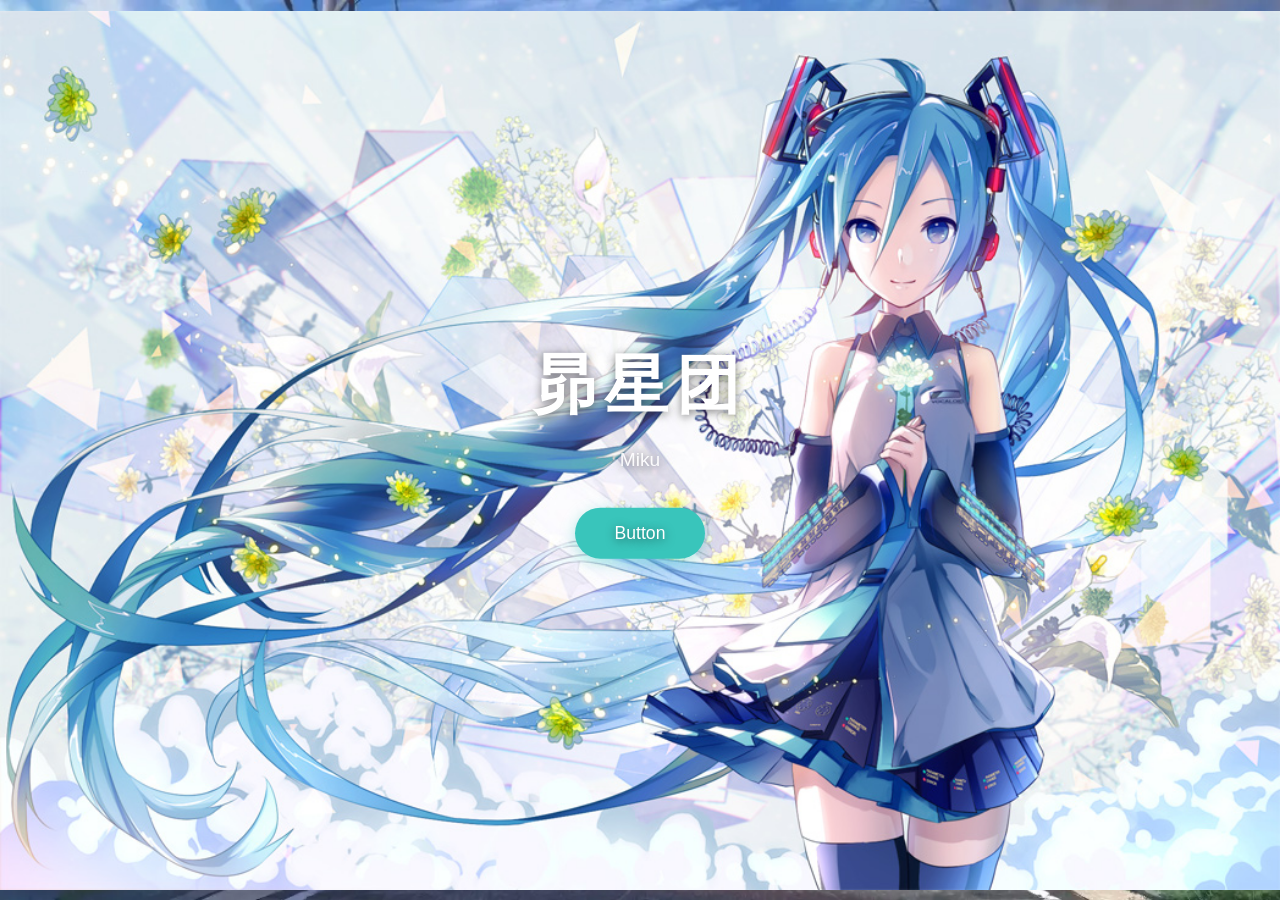
<file: landing/index.html>
<!DOCTYPE html>
<html>
<head>
  <meta charset="utf-8">
  <title>昴星团</title>
  <meta name="viewport" content="width=device-width, initial-scale=1, shrink-to-fit=no">
  <style>
    * {
      margin: 0;
      padding: 0;
      box-sizing: border-box;
    }
    
    body {
      font-family: -apple-system, BlinkMacSystemFont, "Segoe UI", Roboto, "Helvetica Neue", Arial, sans-serif;
    }
    
    .landing-section {
      position: fixed;
      top: 0;
      left: 0;
      width: 100vw;
      height: 100vh;
      overflow: hidden;
      z-index: 9999;
    }
    
    .background-slider {
      position: absolute;
      top: 0;
      left: 0;
      width: 100%;
      height: 100%;
      z-index: 1;
    }
    
    /* 底层背景图 */
    .background-slider::before {
      content: '';
      position: absolute;
      top: 0;
      left: 0;
      width: 100%;
      height: 100%;
      background-image: url('/landing/images/bg-default.png');
      background-size: cover;
      background-position: center;
      background-repeat: no-repeat;
      z-index: 0;
    }
    
    .bg-image {
      position: absolute;
      top: 0;
      left: 0;
      width: 100%;
      height: 100%;
      background-color: transparent;
      background-size: contain;
      background-position: center;
      background-repeat: no-repeat;
      opacity: 0;
      transform: translateX(100%);
      /* 默认无transition，通过JS控制 */
      z-index: 2;
    }
    
    .bg-image.transition {
      transition: transform 600ms ease-in-out, opacity 600ms ease-in-out;
    }
    
    .bg-image.active {
      opacity: 1;
      transform: translateX(0);
      z-index: 2;
    }
    
    .landing-content {
      position: absolute;
      top: 50%;
      left: 50%;
      transform: translate(-50%, -50%);
      text-align: center;
      z-index: 10;
      color: #fff;
      text-shadow: 0 2px 10px rgba(0, 0, 0, 0.5);
    }
    
    .landing-title {
      font-size: 4rem;
      font-weight: 700;
      margin: 0 0 1rem 0;
      letter-spacing: 0.5rem;
      animation: fadeInUp 1s ease-out;
    }
    
    .landing-subtitle {
      font-size: 1.2rem;
      font-weight: 300;
      margin: 0 0 2rem 0;
      opacity: 0.9;
      max-width: 600px;
      line-height: 1.6;
      overflow: hidden;
      height: 1.6em;
      position: relative;
    }
    
    .landing-subtitle-text {
      display: inline-block;
      transition: transform 600ms ease-in-out, opacity 600ms ease-in-out;
    }
    
    .landing-subtitle-text.slide-in-right {
      animation: slideInRight 600ms ease-in-out forwards;
    }
    
    .landing-subtitle-text.slide-in-left {
      animation: slideInLeft 600ms ease-in-out forwards;
    }
    
    @keyframes slideInRight {
      from {
        transform: translateX(100%);
        opacity: 0;
      }
      to {
        transform: translateX(0);
        opacity: 0.9;
      }
    }
    
    @keyframes slideInLeft {
      from {
        transform: translateX(-100%);
        opacity: 0;
      }
      to {
        transform: translateX(0);
        opacity: 0.9;
      }
    }
    
    .enter-button {
      display: inline-block;
      padding: 15px 40px;
      background-color: #39c5bb;
      color: #fff;
      text-decoration: none;
      border-radius: 30px;
      font-size: 1.1rem;
      font-weight: 500;
      transition: all 0.3s ease;
      animation: fadeInUp 1s ease-out 0.6s both;
      border: none;
      cursor: pointer;
      box-shadow: 0 4px 15px rgba(57, 197, 187, 0.4);
    }
    
    .enter-button:hover {
      background-color: #2da89e;
      transform: translateY(-2px);
      box-shadow: 0 6px 20px rgba(57, 197, 187, 0.6);
    }
    
    .nav-zones {
      position: absolute;
      top: 0;
      left: 0;
      width: 100%;
      height: 100%;
      display: flex;
      z-index: 5;
    }
    
    .nav-zone {
      height: 100%;
      cursor: pointer;
      transition: background-color 0.3s ease;
    }
    
    .nav-zone:hover {
      background-color: rgba(255, 255, 255, 0.05);
    }
    
    .nav-zone-left {
      width: 20%;
    }
    
    .nav-zone-center {
      width: 60%;
      cursor: default;
    }
    
    .nav-zone-center:hover {
      background-color: transparent;
    }
    
    .nav-zone-right {
      width: 20%;
    }
    
    .nav-hints {
      position: absolute;
      top: 50%;
      left: 0;
      width: 100%;
      transform: translateY(-50%);
      display: flex;
      justify-content: space-between;
      padding: 0 2rem;
      pointer-events: none;
      z-index: 6;
    }
    
    .nav-hint {
      font-size: 3rem;
      color: rgba(255, 255, 255, 0.3);
      transition: color 0.3s ease, opacity 0.3s ease;
      opacity: 0;
    }
    
    .nav-zone-left:hover ~ .nav-hints .nav-hint-left,
    .nav-zone-right:hover ~ .nav-hints .nav-hint-right {
      opacity: 1;
      color: rgba(255, 255, 255, 0.6);
    }
    
    @keyframes fadeInUp {
      from {
        opacity: 0;
        transform: translateY(30px);
      }
      to {
        opacity: 1;
        transform: translateY(0);
      }
    }
    
    @media (max-width: 768px) {
      .landing-title {
        font-size: 2.5rem;
        letter-spacing: 0.3rem;
      }
      
      .landing-subtitle {
        font-size: 1rem;
        padding: 0 2rem;
      }
      
      .enter-button {
        padding: 12px 30px;
        font-size: 1rem;
      }
      
      .nav-hint {
        font-size: 2rem;
      }
    }
  </style>
</head>
<body>
  <div id="landing-section" class="landing-section">
    <div class="background-slider">
      <div class="bg-image active" data-index="0" style="transform: translateX(0);"></div>
      <div class="bg-image" data-index="1" style="transform: translateX(100%);"></div>
      <div class="bg-image" data-index="2" style="transform: translateX(100%);"></div>
    </div>
    <div class="landing-content">
      <h1 class="landing-title">昴星团</h1>
      <p class="landing-subtitle" id="landing-subtitle"><span class="landing-subtitle-text">Miku</span></p>
      <a href="/archives" class="enter-button">Button</a>
    </div>
    <div class="nav-zones">
      <div class="nav-zone nav-zone-left" id="nav-prev"></div>
      <div class="nav-zone nav-zone-center"></div>
      <div class="nav-zone nav-zone-right" id="nav-next"></div>
    </div>
    <div class="nav-hints">
      <span class="nav-hint nav-hint-left">‹</span>
      <span class="nav-hint nav-hint-right">›</span>
    </div>
  </div>

  <script>
    // 配置数据
    window.backgroundConfig = {
      backgrounds: [
        { image: '/landing/images/bg-1.jpg', subtitle: 'Miku' },
        { image: '/landing/images/bg-2.jpg', subtitle: 'Ayase' },
        { image: '/landing/images/bg-3.jpg', subtitle: 'Rin/Ren' }
      ],
      autoPlayInterval: 5000
    };
  </script>
  <script>
    (function() {
      'use strict';

      var config = window.backgroundConfig || { backgrounds: [], autoPlayInterval: 5000 };
      var backgrounds = config.backgrounds;
      var currentIndex = 0;
      var autoPlayTimer = null;
      var isTransitioning = false;

      var bgImages = document.querySelectorAll('.bg-image');
      var subtitleEl = document.getElementById('landing-subtitle');
      var prevBtn = document.getElementById('nav-prev');
      var nextBtn = document.getElementById('nav-next');

      function init() {
        if (backgrounds.length === 0) {
          console.warn('No backgrounds configured');
          return;
        }

        // Initialize background images
        bgImages.forEach(function(img, index) {
          if (backgrounds[index]) {
            img.style.backgroundImage = 'url(' + backgrounds[index].image + ')';
          }
        });

        // Update subtitle
        updateSubtitle(null, true);

        // Preload next image
        preloadImage(getNextIndex(1));

        // Start autoplay
        startAutoPlay();

        // Bind events
        bindEvents();
      }

      function getNextIndex(direction) {
        var newIndex = currentIndex + direction;
        if (newIndex < 0) {
          return backgrounds.length - 1;
        } else if (newIndex >= backgrounds.length) {
          return 0;
        }
        return newIndex;
      }

      function updateSubtitle(direction, isInitial) {
        if (!subtitleEl || !backgrounds[currentIndex]) return;
        
        var text = backgrounds[currentIndex].subtitle;
        var span = subtitleEl.querySelector('.landing-subtitle-text');
        
        if (isInitial) {
          span.textContent = text;
          return;
        }
        
        // Remove existing animation classes
        span.classList.remove('slide-in-right', 'slide-in-left');
        
        // Force reflow
        void span.offsetWidth;
        
        // Add appropriate animation class
        if (direction === 'next') {
          span.classList.add('slide-in-right');
        } else {
          span.classList.add('slide-in-left');
        }
        
        // Update text after a small delay to sync with animation
        setTimeout(function() {
          span.textContent = text;
        }, 50);
      }

      function preloadImage(index) {
        if (backgrounds[index]) {
          var img = new Image();
          img.src = backgrounds[index].image;
        }
      }

      function goToSlide(index, isManual, direction) {
        if (isTransitioning || index === currentIndex || backgrounds.length === 0) {
          return;
        }

        isTransitioning = true;
        
        // Determine direction if not provided
        if (!direction) {
          direction = index > currentIndex ? 'next' : 'prev';
        }

        // Get current and next elements using modulo like first version
        var currentBg = bgImages[currentIndex % bgImages.length];
        var nextBg = bgImages[index % bgImages.length];

        // Set next background image
        if (backgrounds[index]) {
          nextBg.style.backgroundImage = 'url(' + backgrounds[index].image + ')';
        }

        // Pre-position nextBg based on direction (without animation)
        // Remove transition class first
        nextBg.classList.remove('active', 'transition');
        if (direction === 'next') {
          // Next image starts from right
          nextBg.style.transform = 'translateX(100%)';
        } else {
          // Prev image starts from left
          nextBg.style.transform = 'translateX(-100%)';
        }

        // Force reflow to apply the pre-position instantly
        void nextBg.offsetWidth;

        // Add transition class for animation
        currentBg.classList.add('transition');
        nextBg.classList.add('transition');

        // Apply slide animations based on direction
        if (direction === 'next') {
          // Next: current slides left, next comes from right
          currentBg.style.transform = 'translateX(-100%)';
          currentBg.classList.remove('active');
          nextBg.style.transform = 'translateX(0)';
          nextBg.classList.add('active');
        } else {
          // Prev: current slides right, next comes from left
          currentBg.style.transform = 'translateX(100%)';
          currentBg.classList.remove('active');
          nextBg.style.transform = 'translateX(0)';
          nextBg.classList.add('active');
        }

        // Update index
        currentIndex = index;

        // Update subtitle with slide animation
        updateSubtitle(direction);

        // Preload next image
        preloadImage(getNextIndex(direction === 'next' ? 1 : -1));

        // Reset transition flag
        setTimeout(function() {
          isTransitioning = false;
        }, 650);

        // Reset autoplay only on manual navigation
        if (isManual) {
          resetAutoPlay();
        }
      }

      function nextSlide(isManual) {
        goToSlide(getNextIndex(1), isManual, 'next');
      }

      function prevSlide() {
        goToSlide(getNextIndex(-1), true, 'prev');
      }

      function startAutoPlay() {
        if (backgrounds.length <= 1) return;
        stopAutoPlay();
        autoPlayTimer = setInterval(function() {
          nextSlide(false);
        }, config.autoPlayInterval);
      }

      function stopAutoPlay() {
        if (autoPlayTimer) {
          clearInterval(autoPlayTimer);
          autoPlayTimer = null;
        }
      }

      function resetAutoPlay() {
        stopAutoPlay();
        startAutoPlay();
      }

      function bindEvents() {
        if (prevBtn) {
          prevBtn.addEventListener('click', function(e) {
            e.preventDefault();
            e.stopPropagation();
            prevSlide();
          });
        }

        if (nextBtn) {
          nextBtn.addEventListener('click', function(e) {
            e.preventDefault();
            e.stopPropagation();
            nextSlide(true);
          });
        }

        // Keyboard navigation
        document.addEventListener('keydown', function(e) {
          if (e.key === 'ArrowLeft') {
            prevSlide();
          } else if (e.key === 'ArrowRight') {
            nextSlide(true);
          }
        });

        // Pause autoplay on hover
        var landingSection = document.getElementById('landing-section');
        if (landingSection) {
          landingSection.addEventListener('mouseenter', stopAutoPlay);
          landingSection.addEventListener('mouseleave', startAutoPlay);
        }

        // Visibility API
        document.addEventListener('visibilitychange', function() {
          if (document.hidden) {
            stopAutoPlay();
          } else {
            startAutoPlay();
          }
        });
      }

      // Initialize when DOM is ready
      if (document.readyState === 'loading') {
        document.addEventListener('DOMContentLoaded', init);
      } else {
        init();
      }
    })();
  </script>
</body>
</html>
</file>
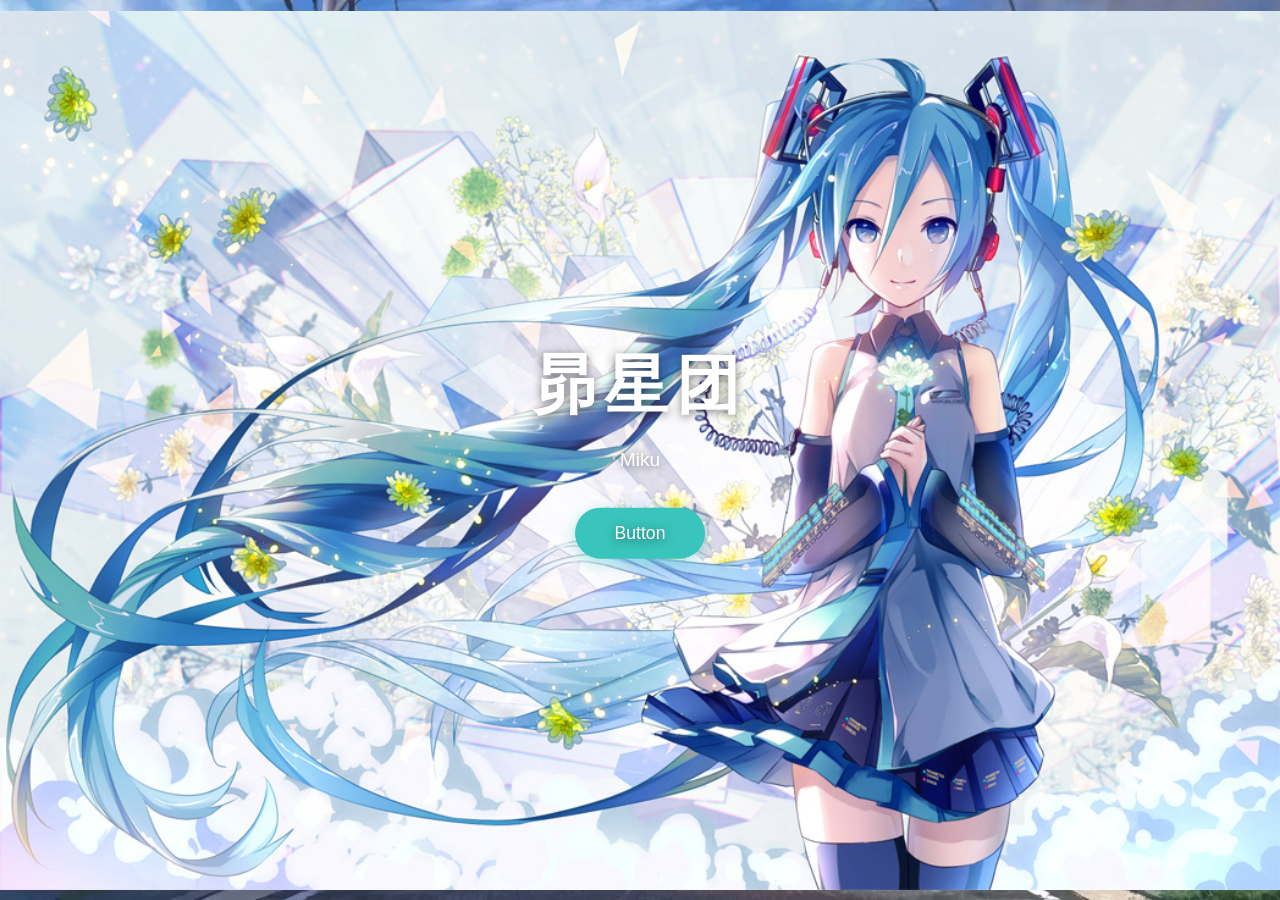
<file: nav/index.html>
<!DOCTYPE html>
<html lang="zh-CN">
<head>
  <meta charset="utf-8">
  <title>昴星团</title>
  <meta name="viewport" content="width=device-width, initial-scale=1, shrink-to-fit=no">
  <style>
    * {
      margin: 0;
      padding: 0;
      box-sizing: border-box;
    }
    
    html, body {
      width: 100%;
      height: 100%;
      overflow: hidden;
      font-family: -apple-system, BlinkMacSystemFont, "Segoe UI", Roboto, "Helvetica Neue", Arial, sans-serif;
    }
    
    .nav-section {
      position: fixed;
      top: 0;
      left: 0;
      width: 100vw;
      height: 100vh;
      overflow: hidden;
    }
    
    .background-slider {
      position: absolute;
      top: 0;
      left: 0;
      width: 100%;
      height: 100%;
    }
    
    /* 底层背景图 */
    .background-slider::before {
      content: '';
      position: absolute;
      top: 0;
      left: 0;
      width: 100%;
      height: 100%;
      background-image: url('/images/bg-default.png');
      background-size: cover;
      background-position: center;
      background-repeat: no-repeat;
      z-index: 0;
    }
    
    .bg-image {
      position: absolute;
      top: 0;
      left: 0;
      width: 100%;
      height: 100%;
      background-color: transparent;
      background-size: contain;
      background-position: center;
      background-repeat: no-repeat;
      opacity: 0;
      transition: opacity 1500ms ease-in-out;
      z-index: 1;
    }
    
    .bg-image.active {
      opacity: 1;
    }
    
    .nav-content {
      position: absolute;
      top: 50%;
      left: 50%;
      transform: translate(-50%, -50%);
      text-align: center;
      z-index: 10;
      color: #fff;
      text-shadow: 0 2px 10px rgba(0, 0, 0, 0.5);
    }
    
    .nav-title {
      font-size: 4rem;
      font-weight: 700;
      margin: 0 0 1rem 0;
      letter-spacing: 0.5rem;
      animation: fadeInUp 1s ease-out;
    }
    
    .nav-subtitle {
      font-size: 1.2rem;
      font-weight: 300;
      margin: 0 0 2rem 0;
      opacity: 0.9;
      animation: fadeInUp 1s ease-out 0.3s both;
      max-width: 600px;
      line-height: 1.6;
    }
    
    .enter-button {
      display: inline-block;
      padding: 15px 40px;
      background-color: #39c5bb;
      color: #fff;
      text-decoration: none;
      border-radius: 30px;
      font-size: 1.1rem;
      font-weight: 500;
      transition: all 0.3s ease;
      animation: fadeInUp 1s ease-out 0.6s both;
      border: none;
      cursor: pointer;
      box-shadow: 0 4px 15px rgba(57, 197, 187, 0.4);
    }
    
    .enter-button:hover {
      background-color: #2da89e;
      transform: translateY(-2px);
      box-shadow: 0 6px 20px rgba(57, 197, 187, 0.6);
    }
    
    .nav-zones {
      position: absolute;
      top: 0;
      left: 0;
      width: 100%;
      height: 100%;
      display: flex;
      z-index: 5;
    }
    
    .nav-zone {
      height: 100%;
      cursor: pointer;
      transition: background-color 0.3s ease;
    }
    
    .nav-zone:hover {
      background-color: rgba(255, 255, 255, 0.05);
    }
    
    .nav-zone-left {
      width: 20%;
    }
    
    .nav-zone-center {
      width: 60%;
      cursor: default;
    }
    
    .nav-zone-center:hover {
      background-color: transparent;
    }
    
    .nav-zone-right {
      width: 20%;
    }
    
    .nav-hints {
      position: absolute;
      top: 50%;
      left: 0;
      width: 100%;
      transform: translateY(-50%);
      display: flex;
      justify-content: space-between;
      padding: 0 2rem;
      pointer-events: none;
      z-index: 6;
    }
    
    .nav-hint {
      font-size: 3rem;
      color: rgba(255, 255, 255, 0.3);
      transition: color 0.3s ease, opacity 0.3s ease;
      opacity: 0;
    }
    
    .nav-zone-left:hover ~ .nav-hints .nav-hint-left,
    .nav-zone-right:hover ~ .nav-hints .nav-hint-right {
      opacity: 1;
      color: rgba(255, 255, 255, 0.6);
    }
    
    @keyframes fadeInUp {
      from {
        opacity: 0;
        transform: translateY(30px);
      }
      to {
        opacity: 1;
        transform: translateY(0);
      }
    }
    
    @media (max-width: 768px) {
      .nav-title {
        font-size: 2.5rem;
        letter-spacing: 0.3rem;
      }
      
      .nav-subtitle {
        font-size: 1rem;
        padding: 0 2rem;
      }
      
      .enter-button {
        padding: 12px 30px;
        font-size: 1rem;
      }
      
      .nav-hint {
        font-size: 2rem;
      }
    }
  </style>
</head>
<body>
  <div id="nav-section" class="nav-section">
    <div class="background-slider">
      <div class="bg-image active" data-index="0"></div>
      <div class="bg-image" data-index="1"></div>
      <div class="bg-image" data-index="2"></div>
    </div>
    <div class="nav-content">
      <h1 class="nav-title">昴星团</h1>
      <p class="nav-subtitle" id="nav-subtitle">Miku</p>
      <a href="/archives" class="enter-button">Button</a>
    </div>
    <div class="nav-zones">
      <div class="nav-zone nav-zone-left" id="nav-prev"></div>
      <div class="nav-zone nav-zone-center"></div>
      <div class="nav-zone nav-zone-right" id="nav-next"></div>
    </div>
    <div class="nav-hints">
      <span class="nav-hint nav-hint-left">‹</span>
      <span class="nav-hint nav-hint-right">›</span>
    </div>
  </div>

  <script>
    window.backgroundConfig = {
      backgrounds: [
        { image: '/images/bg-1.jpg', subtitle: 'Miku' },
        { image: '/images/bg-2.jpg', subtitle: 'Ayase' },
        { image: '/images/bg-3.jpg', subtitle: 'Rin/Ren' }
      ],
      autoPlayInterval: 5000
    };
  </script>
  <script>
    (function() {
      'use strict';

      var config = window.backgroundConfig || { backgrounds: [], autoPlayInterval: 5000 };
      var backgrounds = config.backgrounds;
      var currentIndex = 0;
      var autoPlayTimer = null;
      var isTransitioning = false;

      var bgImages = document.querySelectorAll('.bg-image');
      var subtitleEl = document.getElementById('nav-subtitle');
      var prevBtn = document.getElementById('nav-prev');
      var nextBtn = document.getElementById('nav-next');

      function init() {
        if (backgrounds.length === 0) {
          console.warn('No backgrounds configured');
          return;
        }

        // Initialize background images
        bgImages.forEach(function(img, index) {
          if (backgrounds[index]) {
            img.style.backgroundImage = 'url(' + backgrounds[index].image + ')';
          }
        });

        // Update subtitle
        updateSubtitle();

        // Preload next image
        preloadImage(getNextIndex(1));

        // Start autoplay
        startAutoPlay();

        // Bind events
        bindEvents();
      }

      function getNextIndex(direction) {
        var newIndex = currentIndex + direction;
        if (newIndex < 0) {
          return backgrounds.length - 1;
        } else if (newIndex >= backgrounds.length) {
          return 0;
        }
        return newIndex;
      }

      function updateSubtitle() {
        if (subtitleEl && backgrounds[currentIndex]) {
          subtitleEl.style.opacity = '0';
          setTimeout(function() {
            subtitleEl.textContent = backgrounds[currentIndex].subtitle;
            subtitleEl.style.opacity = '0.9';
          }, 300);
        }
      }

      function preloadImage(index) {
        if (backgrounds[index]) {
          var img = new Image();
          img.src = backgrounds[index].image;
        }
      }

      function goToSlide(index, isManual) {
        if (isTransitioning || index === currentIndex || backgrounds.length === 0) {
          return;
        }

        isTransitioning = true;

        // Find current active element
        var currentBg = null;
        var nextBg = null;
        
        for (var i = 0; i < bgImages.length; i++) {
          if (bgImages[i].classList.contains('active')) {
            currentBg = bgImages[i];
          } else if (!nextBg) {
            nextBg = bgImages[i];
          }
        }
        
        // Fallback
        if (!currentBg) currentBg = bgImages[0];
        if (!nextBg) nextBg = bgImages[1] || bgImages[0];

        // Set next background image
        if (backgrounds[index]) {
          nextBg.style.backgroundImage = 'url(' + backgrounds[index].image + ')';
        }

        // Pure opacity transition - no z-index changes
        nextBg.classList.add('active');
        currentBg.classList.remove('active');

        // Update index
        currentIndex = index;

        // Update subtitle
        updateSubtitle();

        // Preload next image
        preloadImage(getNextIndex(1));

        // Clear old image after transition
        setTimeout(function() {
          currentBg.style.backgroundImage = '';
        }, 1500);

        // Reset transition flag
        setTimeout(function() {
          isTransitioning = false;
        }, 1600);

        // Reset autoplay only on manual navigation
        if (isManual) {
          resetAutoPlay();
        }
      }

      function nextSlide(isManual) {
        goToSlide(getNextIndex(1), isManual);
      }

      function prevSlide() {
        goToSlide(getNextIndex(-1), true);
      }

      function startAutoPlay() {
        if (backgrounds.length <= 1) return;
        stopAutoPlay();
        autoPlayTimer = setInterval(function() {
          nextSlide(false);
        }, config.autoPlayInterval);
      }

      function stopAutoPlay() {
        if (autoPlayTimer) {
          clearInterval(autoPlayTimer);
          autoPlayTimer = null;
        }
      }

      function resetAutoPlay() {
        stopAutoPlay();
        startAutoPlay();
      }

      function bindEvents() {
        if (prevBtn) {
          prevBtn.addEventListener('click', function(e) {
            e.preventDefault();
            e.stopPropagation();
            prevSlide();
          });
        }

        if (nextBtn) {
          nextBtn.addEventListener('click', function(e) {
            e.preventDefault();
            e.stopPropagation();
            nextSlide(true);
          });
        }

        // Keyboard navigation
        document.addEventListener('keydown', function(e) {
          if (e.key === 'ArrowLeft') {
            prevSlide();
          } else if (e.key === 'ArrowRight') {
            nextSlide(true);
          }
        });

        // Pause autoplay on hover
        var navSection = document.getElementById('nav-section');
        if (navSection) {
          navSection.addEventListener('mouseenter', stopAutoPlay);
          navSection.addEventListener('mouseleave', startAutoPlay);
        }

        // Visibility API
        document.addEventListener('visibilitychange', function() {
          if (document.hidden) {
            stopAutoPlay();
          } else {
            startAutoPlay();
          }
        });
      }

      // Initialize
      if (document.readyState === 'loading') {
        document.addEventListener('DOMContentLoaded', init);
      } else {
        init();
      }
    })();
  </script>
</body>
</html>
</file>
